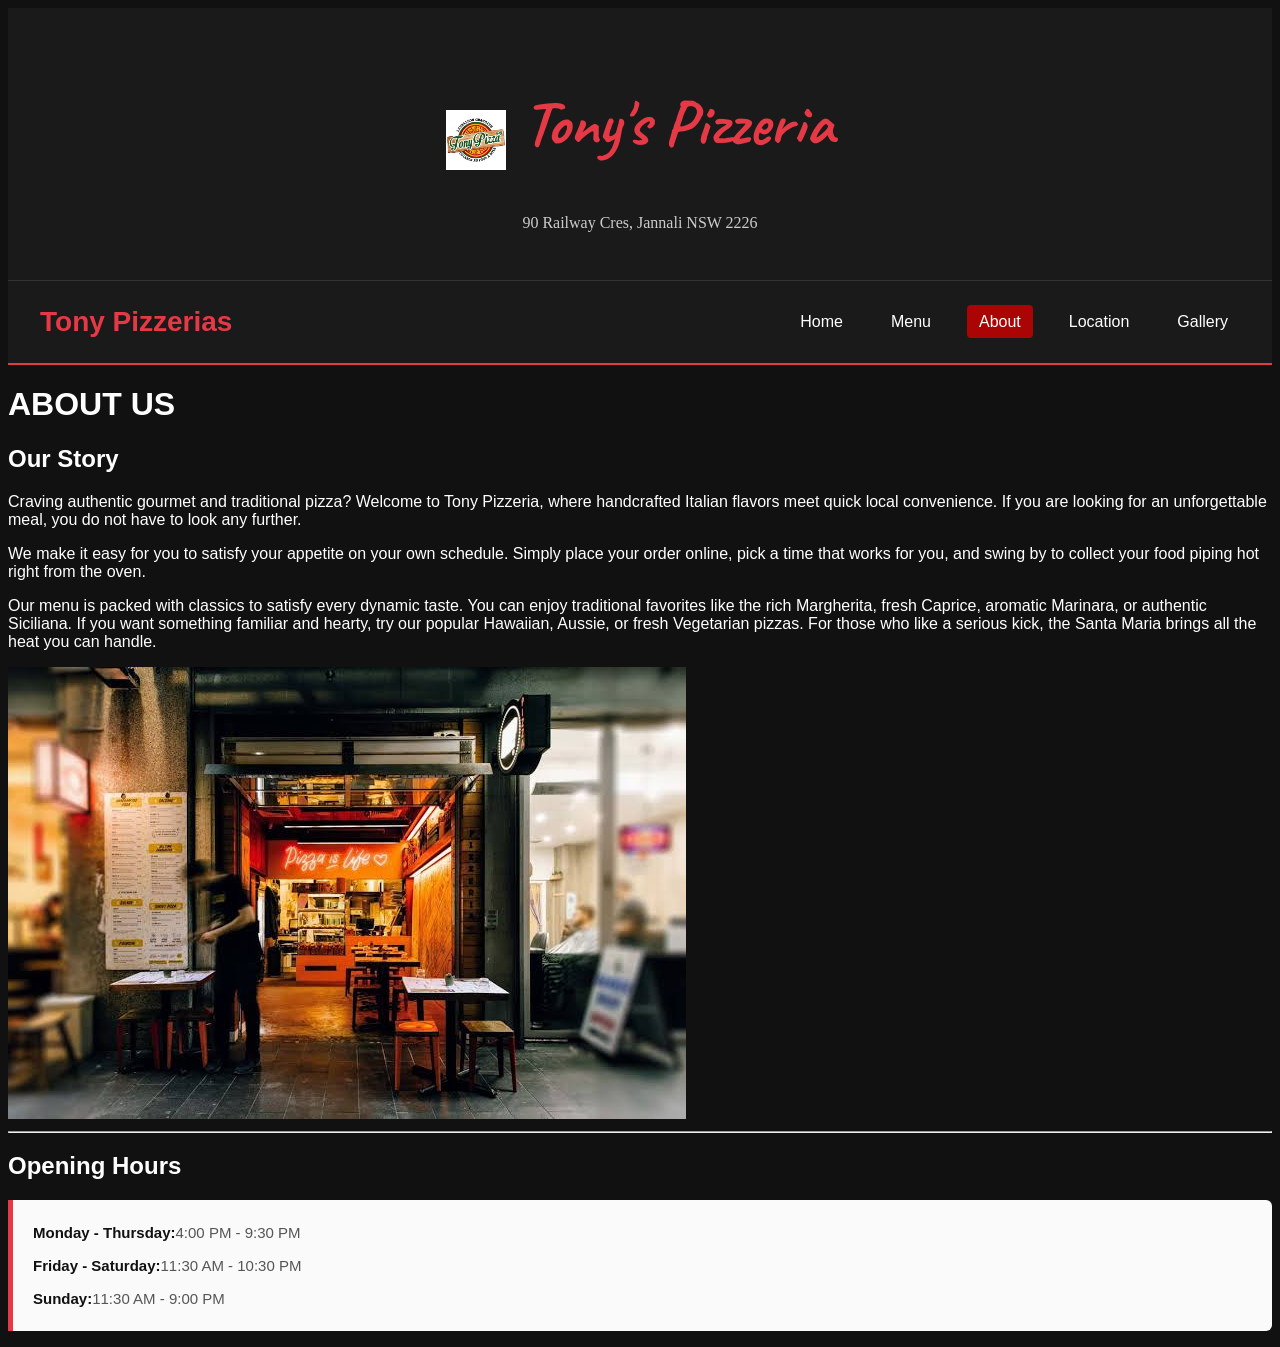
<file: about.html>
<!DOCTYPE html>
<html lang="en">
<head>
    <title>About Us | Tony Pizzeria</title>
    <link href="main.css" rel="stylesheet">
</head>
<body>

    <header class="header-text">
        <img src="images/images.png" alt="Tony's Pizzeria Logo" class="title-logo">
        <h1 class="main-title">Tony's Pizzeria</h1>
        <p class="address">90 Railway Cres, Jannali NSW 2226</p>
    </header>

    <nav class="navbar">
        <span class="title">Tony Pizzerias</span>
        <ul class="nav-links">
            <li><a href="index.html">Home</a></li>
            <li><a href="menu.html">Menu</a></li>
            <li><a href="about.html" class="active">About</a></li>
            <li><a href="location.html">Location</a></li>
            <li><a href="gallery.html">Gallery</a></li>
        </ul>
    </nav>

    <main class="about-container">
        <h1 class="about-title">ABOUT US</h1>

        <div class="about-box">
            <h2>Our Story</h2>
            <p>Craving authentic gourmet and traditional pizza? Welcome to Tony Pizzeria, where handcrafted Italian flavors meet quick local convenience. If you are looking for an unforgettable meal, you do not have to look any further.</p>
            
            <p>We make it easy for you to satisfy your appetite on your own schedule. Simply place your order online, pick a time that works for you, and swing by to collect your food piping hot right from the oven.</p>
            
            <p>Our menu is packed with classics to satisfy every dynamic taste. You can enjoy traditional favorites like the rich Margherita, fresh Caprice, aromatic Marinara, or authentic Siciliana. If you want something familiar and hearty, try our popular Hawaiian, Aussie, or fresh Vegetarian pizzas. For those who like a serious kick, the Santa Maria brings all the heat you can handle.</p>

            <img src="images/logo3.jpg" alt="Inside the restaurant" class="about-img">

            <hr>

            <h2>Opening Hours</h2>
            <ul class="hours-list">
                <li><span>Monday - Thursday:</span> 4:00 PM - 9:30 PM</li>
                <li><span>Friday - Saturday:</span> 11:30 AM - 10:30 PM</li>
                <li><span>Sunday:</span> 11:30 AM - 9:00 PM</li>
            </ul>
        </div>
    </main>

</body>
</html>
</file>
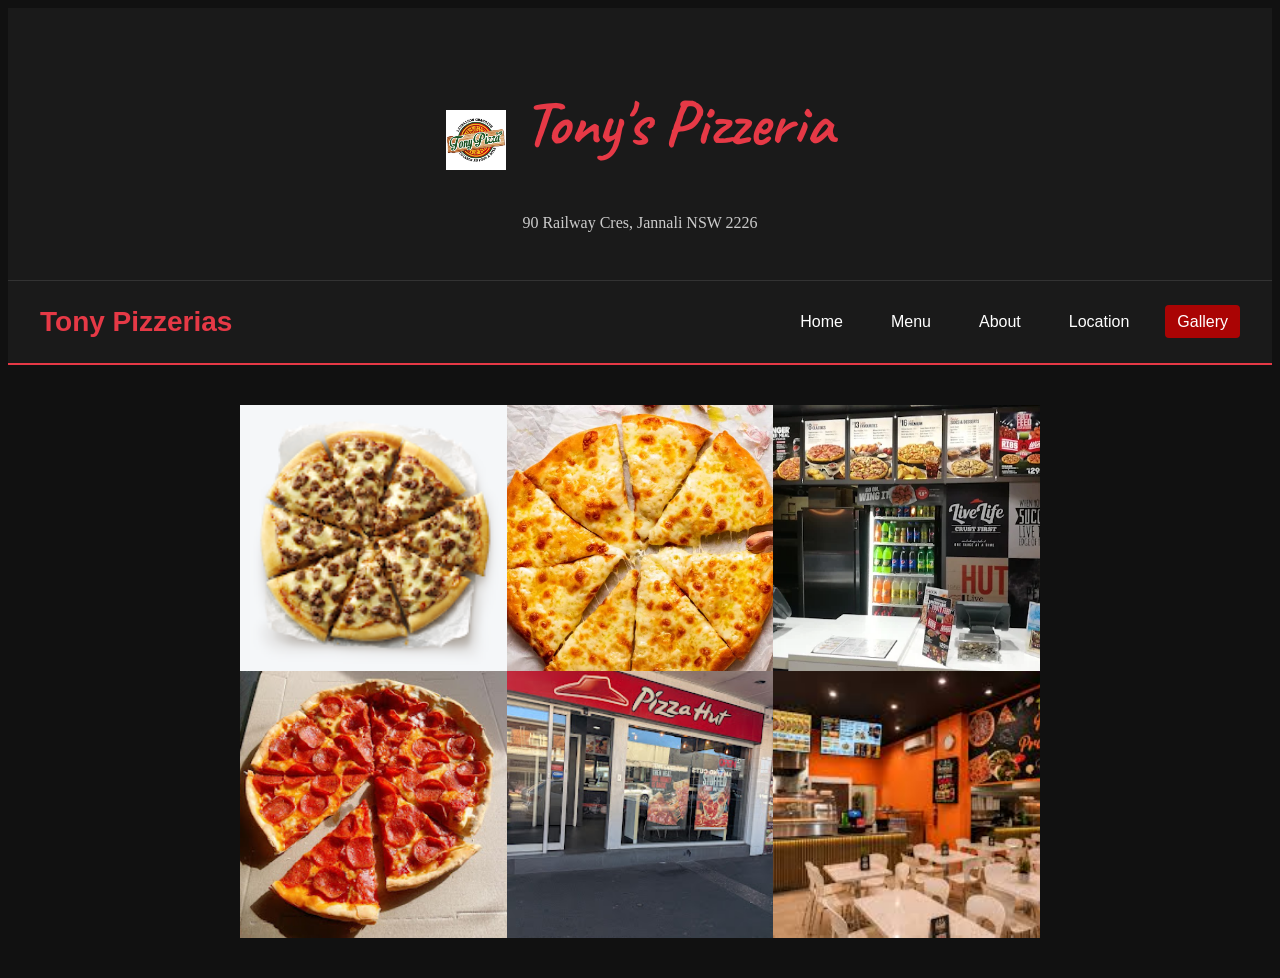
<file: gallery.html>
<!DOCTYPE html>
<html lang="en">
<head>
    <title>Gallery | Tony Pizzeria</title>
    <link href="main.css" rel="stylesheet">
</head>
<body>

    <header class="header-text">
        <img src="images/images.png" alt="Tony's Pizzeria Logo" class="title-logo">
        <h1 class="main-title">Tony's Pizzeria</h1>
        <p class="address">90 Railway Cres, Jannali NSW 2226</p>
    </header>

    <nav class="navbar">
        <span class="title">Tony Pizzerias</span>
        <ul class="nav-links">
            <li><a href="index.html">Home</a></li>
            <li><a href="menu.html">Menu</a></li>
            <li><a href="about.html">About</a></li>
            <li><a href="location.html">Location</a></li>
            <li><a href="gallery.html" class="active">Gallery</a></li>
        </ul>
    </nav>

<main class="gallery-grid">
    <img src="images/P1.png" alt="Chicken Parmesan">
    <img src="images/Cheese Pizza.webp" alt="Cheese Pizza">
    <img src="images/Pizza Hut Counter.webp" alt="Pizza Hut Counter">
    <img src="images/P3.jpg" alt="Pepperoni Pizza">
    <img src="images/Outside.jpg" alt="Outside of Pizza Hut">
    <img src="images/Diner and Tables.jpg" alt="Diner and Tables">
</main>
</file>
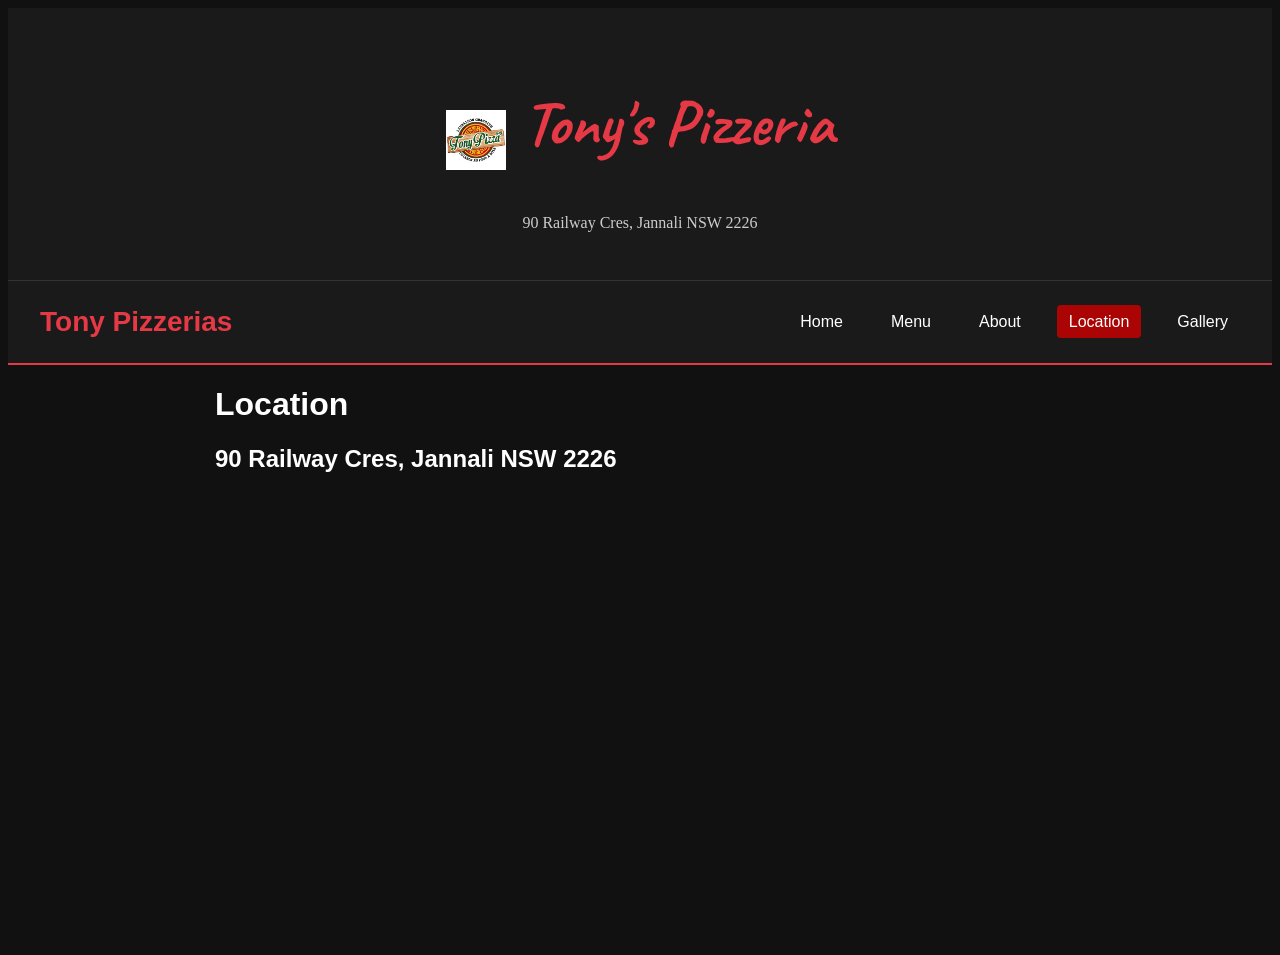
<file: location.html>
<!DOCTYPE html>
<html>
<head>
  <title>Location | Tony Pizzeria</title>
  <link href="main.css" rel="stylesheet">
</head>
<body>

  <header class="header-text">
    <img src="images/images.png" alt="Tony's Pizzeria Logo" class="title-logo">
    <h1 class="main-title">Tony's Pizzeria</h1>
    <p class="address">90 Railway Cres, Jannali NSW 2226</p>
  </header>

  <nav class="navbar">
    <span class="title">Tony Pizzerias</span>
    <ul class="nav-links">
      <li><a href="index.html">Home</a></li>
      <li><a href="menu.html">Menu</a></li>
      <li><a href="about.html">About</a></li>
      <li><a href="location.html" class="active">Location</a></li>
      <li><a href="gallery.html">Gallery</a></li>
    </ul>
  </nav>
 <div class="location">
 <h1 class="location-heading">Location</h1>
 <h2 class="location-address">90 Railway Cres, Jannali NSW 2226</h2>
  <iframe src="https://www.google.com/maps/embed?pb=!1m18!1m12!1m3!1d3307.052239824683!2d151.06535399999999!3d-34.01687!2m3!1f0!2f0!3f0!3m2!1i1024!2i768!4f13.1!3m3!1m2!1s0x6b12c75f45f36271%3A0x2d5f43ce3de8a57c!2sTony's%20Pizza%20%26%20Pasta!5e0!3m2!1sen!2sau!4v1787672169820!5m2!1sen!2sau" width="600" height="450" style="border:0;" allowfullscreen="" loading="lazy" referrerpolicy="strict-origin-when-cross-origin"></iframe>
</div>
</body>
</html>
</file>
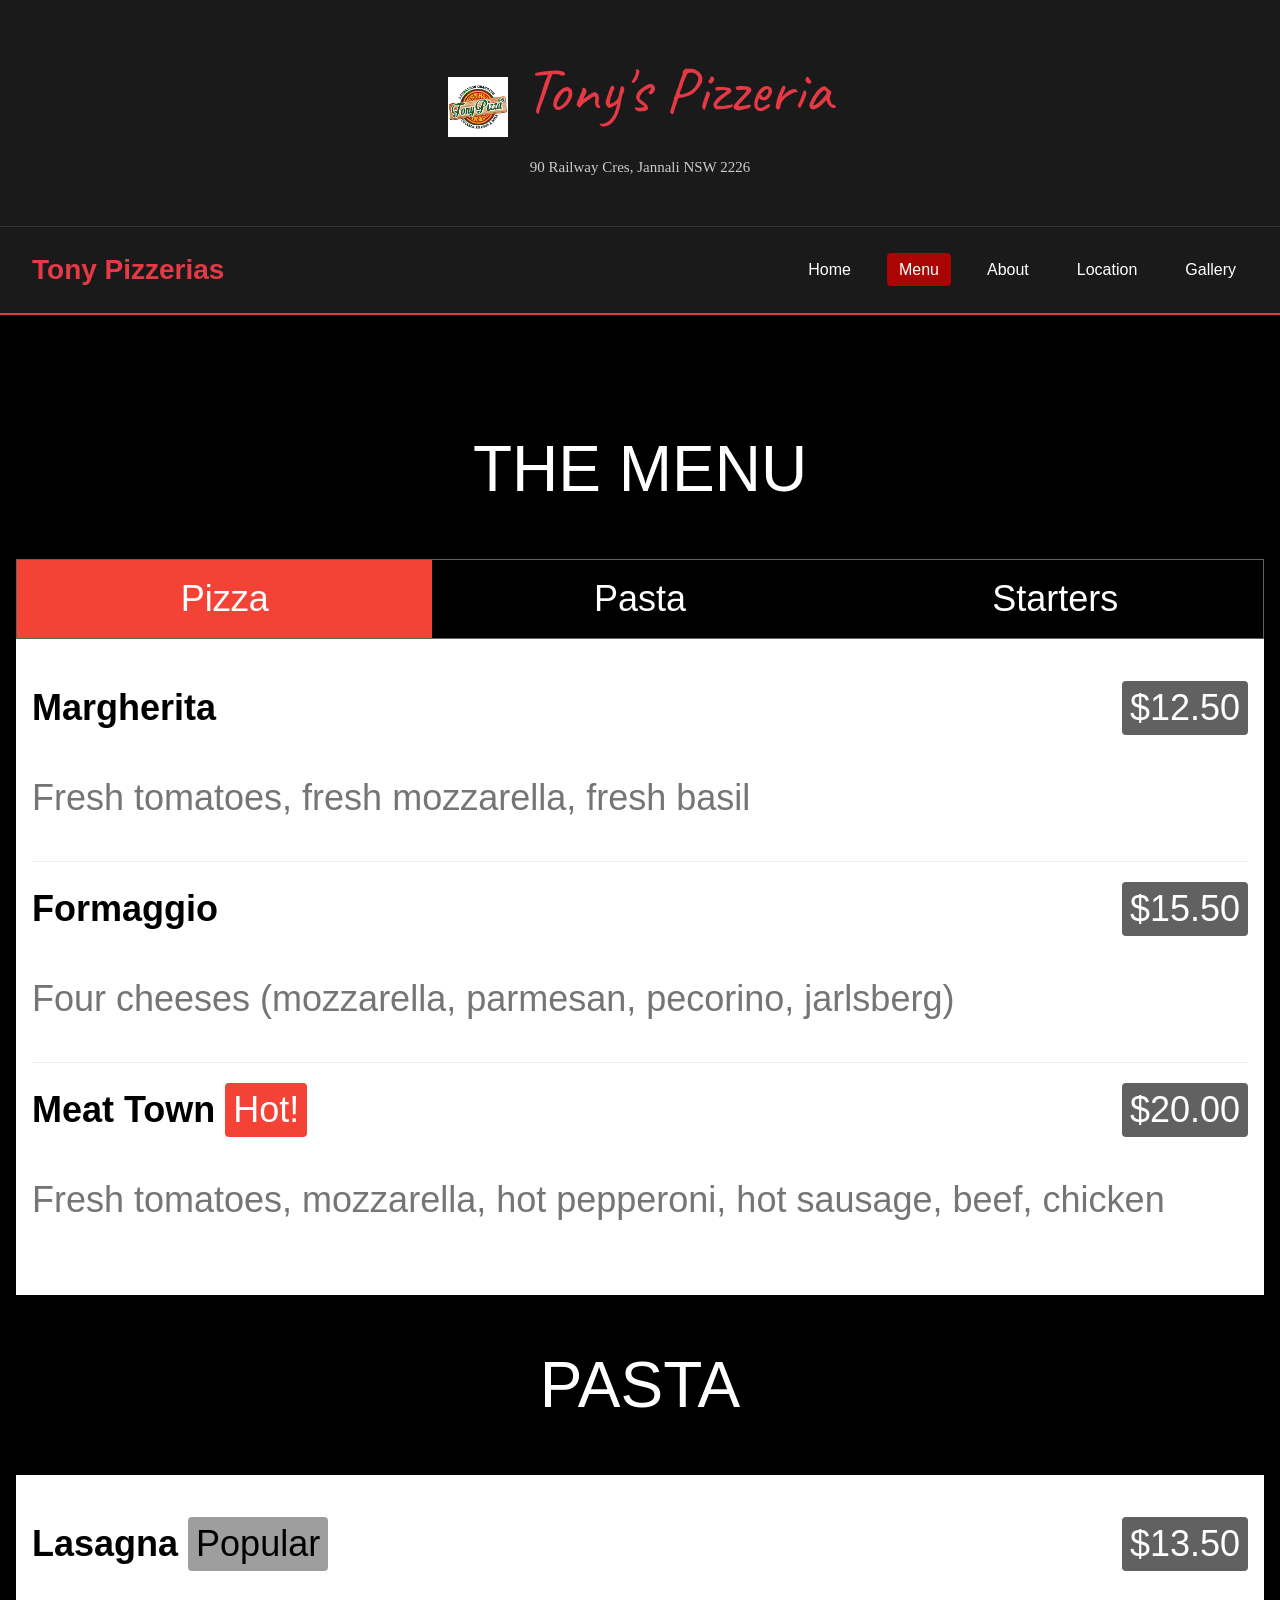
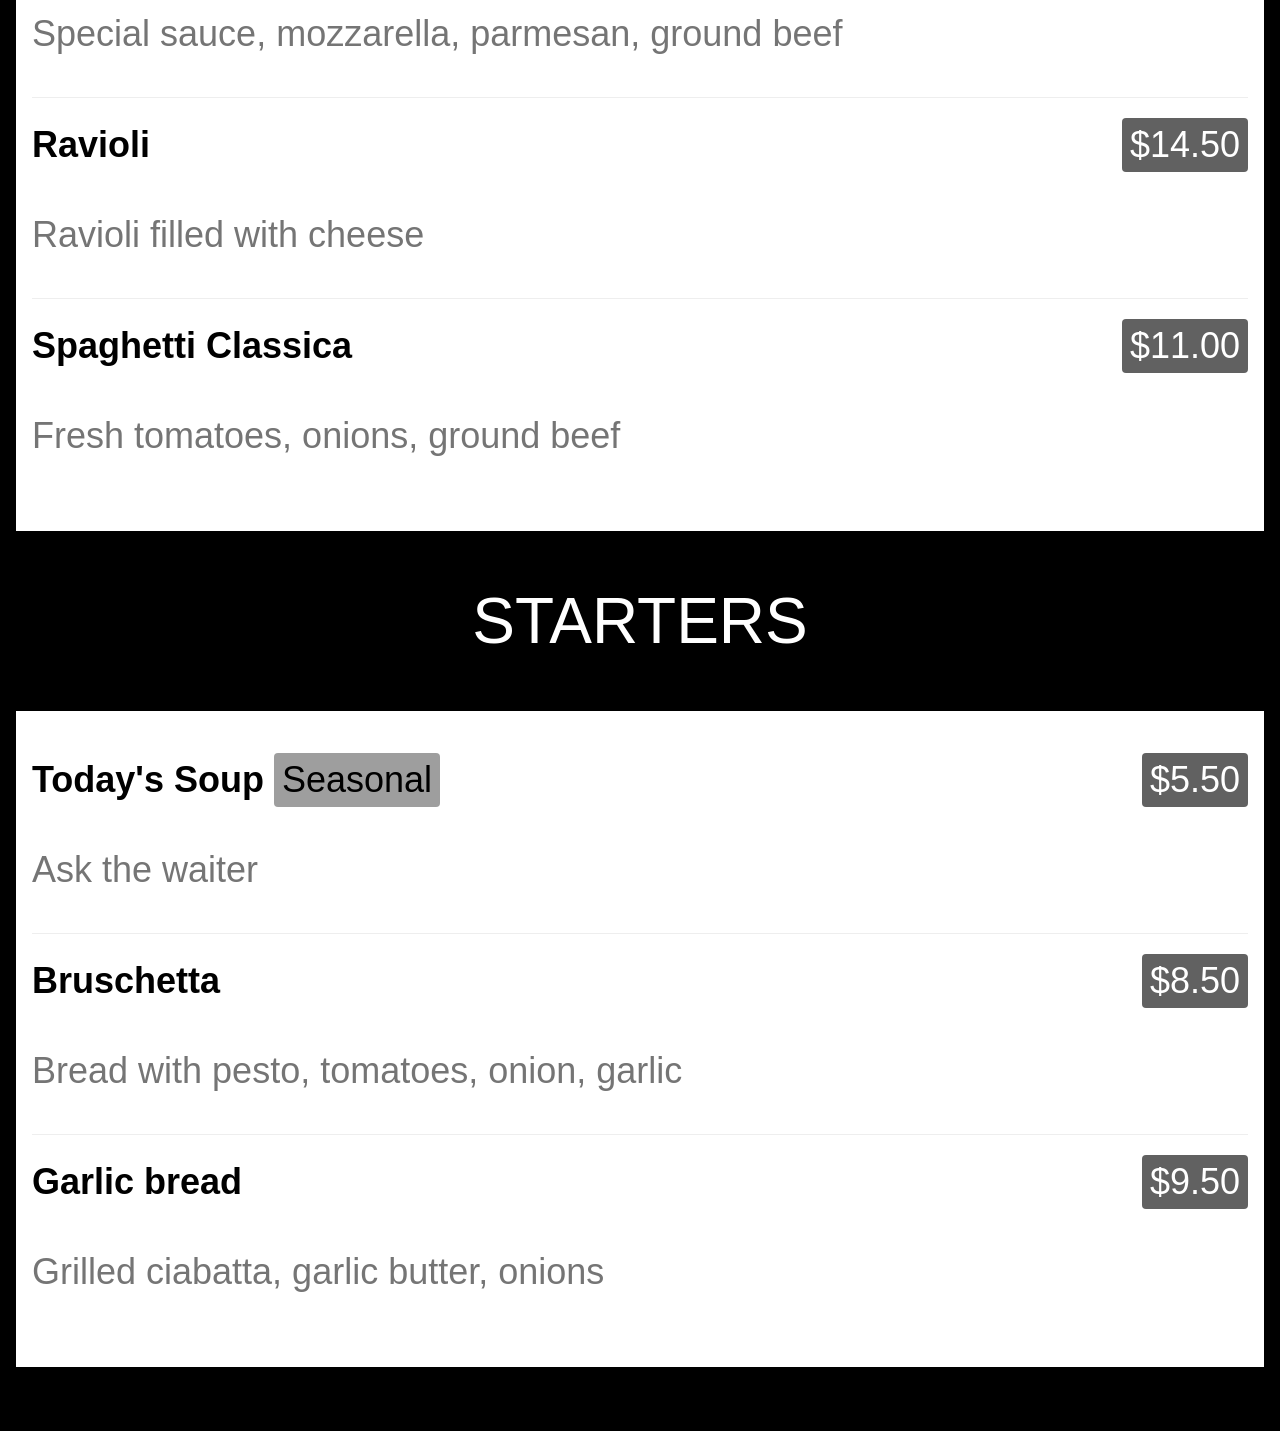
<file: menu.html>
<!DOCTYPE html>
<html lang="en">
<head>
  <title>Menu | Tony Pizzeria</title>
  <link href="main.css" rel="stylesheet">
  <link rel="stylesheet" href="https://www.w3schools.com/w3css/4/w3.css">
</head>
<body>

  <header class="header-text">
      <img src="images/images.png" alt="Tony's Pizzeria Logo" class="title-logo">
      <h1 class="main-title">Tony's Pizzeria</h1>
      <p class="address">90 Railway Cres, Jannali NSW 2226</p>
  </header>

<nav class="navbar">
  <span class="title">Tony Pizzerias</span>
  <ul class="nav-links">
      <li><a href="index.html">Home</a></li>
      <li><a href="menu.html" class="active">Menu</a></li>
      <li><a href="about.html">About</a></li>
      <li><a href="location.html">Location</a></li>
      <li><a href="gallery.html">Gallery</a></li>

  </ul>
</nav>

<main>
  <div id="menu" class="w3-container w3-black w3-xxlarge w3-padding-64">
      <h1 class="w3-center w3-jumbo w3-padding-32">THE MENU</h1>
      
<div class="w3-row w3-center w3-border w3-border-dark-grey">
    <a href="#pizza"><div class="w3-third w3-padding-large w3-red">Pizza</div></a>
    <a href="#pasta"><div class="w3-third w3-padding-large w3-hover-red">Pasta</div></a>
    <a href="#starters"><div class="w3-third w3-padding-large w3-hover-red">Starters</div></a>
</div>

<div id="pizza" class="w3-container w3-white w3-padding-32">
    <h1><b>Margherita</b> <span class="w3-right w3-tag w3-dark-grey w3-round">$12.50</span></h1>
    <p class="w3-text-grey">Fresh tomatoes, fresh mozzarella, fresh basil</p>
    <hr>

    <h1><b>Formaggio</b> <span class="w3-right w3-tag w3-dark-grey w3-round">$15.50</span></h1>
    <p class="w3-text-grey">Four cheeses (mozzarella, parmesan, pecorino, jarlsberg)</p>
    <hr>

    <h1><b>Meat Town</b> <span class="w3-tag w3-red w3-round">Hot!</span>
    <span class="w3-right w3-tag w3-dark-grey w3-round">$20.00</span></h1>
    <p class="w3-text-grey">Fresh tomatoes, mozzarella, hot pepperoni, hot sausage, beef, chicken</p>
</div>

<h1 id="pasta" class="w3-center w3-jumbo w3-padding-32">PASTA</h1>
<div class="w3-container w3-white w3-padding-32">
    <h1><b>Lasagna</b> <span class="w3-tag w3-grey w3-round">Popular</span>
    <span class="w3-right w3-tag w3-dark-grey w3-round">$13.50</span></h1>
    <p class="w3-text-grey">Special sauce, mozzarella, parmesan, ground beef</p>
    <hr>

    <h1><b>Ravioli</b> <span class="w3-right w3-tag w3-dark-grey w3-round">$14.50</span></h1>
    <p class="w3-text-grey">Ravioli filled with cheese</p>
    <hr>

    <h1><b>Spaghetti Classica</b> <span class="w3-right w3-tag w3-dark-grey w3-round">$11.00</span></h1>
    <p class="w3-text-grey">Fresh tomatoes, onions, ground beef</p>
</div>

<h1 id="starters" class="w3-center w3-jumbo w3-padding-32">STARTERS</h1>
<div class="w3-container w3-white w3-padding-32">
    <h1><b>Today's Soup</b> <span class="w3-tag w3-grey w3-round">Seasonal</span>
    <span class="w3-right w3-tag w3-dark-grey w3-round">$5.50</span></h1>
    <p class="w3-text-grey">Ask the waiter</p>
    <hr>

    <h1><b>Bruschetta</b> <span class="w3-right w3-tag w3-dark-grey w3-round">$8.50</span></h1>
    <p class="w3-text-grey">Bread with pesto, tomatoes, onion, garlic</p>
    <hr>

    <h1><b>Garlic bread</b> <span class="w3-right w3-tag w3-dark-grey w3-round">$9.50</span></h1>
    <p class="w3-text-grey">Grilled ciabatta, garlic butter, onions</p>
</div>
  </div>
</main>

</body>
</html>
</file>
<file: main.css>
@import url('https://fonts.googleapis.com/css2?family=Caveat:wght@400..700&display=swap');
@import url('https://fonts.googleapis.com/css2?family=Open+Sans:ital,wght@0,300..800;1,300..800&display=swap');



body {
  font-family: Arial, open-sans;
  background-color: #111111;
  color: #ffffff;
}


.header-text {
  text-align: center;
  padding: 32px 16px;
  background-color: #1a1a1a;
  border-bottom: 1px solid #333333;
  position: relative;
}

.title-logo {
  height: 60px;
  width: auto;
  vertical-align: middle;
}

.main-title {
  font-family: 'Caveat', cursive;
  font-size: 64px;
  color: #e63946;
  display: inline-block;
  margin-left: 12px;
}

.address {
  font-family: 'Georgia', serif;
  margin-top: 8px;
  color: #cccccc;
}

.navbar {
  background-color: #1a1a1a;
  display: flex;
  justify-content: space-between;
  align-items: center;
  padding: 16px 32px;
  position: sticky;
  top: 0;
  z-index: 100;
  border-bottom: 2px solid #e63946;
} 

.nav-links {
  display: flex;
  list-style: none;
  gap: 24px;
  align-items: center;
}

.nav-links a {
  color: #ffffff;
  text-decoration: none;
  font-size: 16px;
  padding: 8px 12px;
  border-radius: 4px;
}

.nav-links a:hover {
  color: #e63946;
}

.nav-links a.active {
  background-color: #aa0404; 
  color: #ffffff;             
}

.title {
  color: #e63946; 
  font-size: 28px;
  font-weight: bold;
  text-decoration: none;
}

.hours-list {
  list-style: none;
  padding: 16px 20px;
  margin-top: 15px;
  background-color: #fafafa;
  border-left: 5px solid #e63946;
  border-radius: 0 6px 6px 0;
}

.hours-list li {
  display: flex;
  padding: 8px 0;
  font-size: 15px;
  color: #555555;
}

.hours-list li span {
  font-weight: bold;
  color: #111111;
}

.gallery-grid {
    display: grid;
    grid-template-columns: repeat(3, 1fr);
    max-width: 800px;
    margin: 40px auto;
    padding: 0 20px;
}

.gallery-grid img {
    width: 100%;
    aspect-ratio: 1 / 1;
    object-fit: cover;
}

.location{
  max-width: 850px;
  margin: 0 auto;
}

.photo-row {
  display: flex;
  gap: 20px;
  max-width: 1000px;
  margin: 30px auto;
  padding: 0 20px;
}

.photo-row img {
  flex: 1;
  width: 100%;
  height: 200px;
  object-fit: cover;
}
</file>
